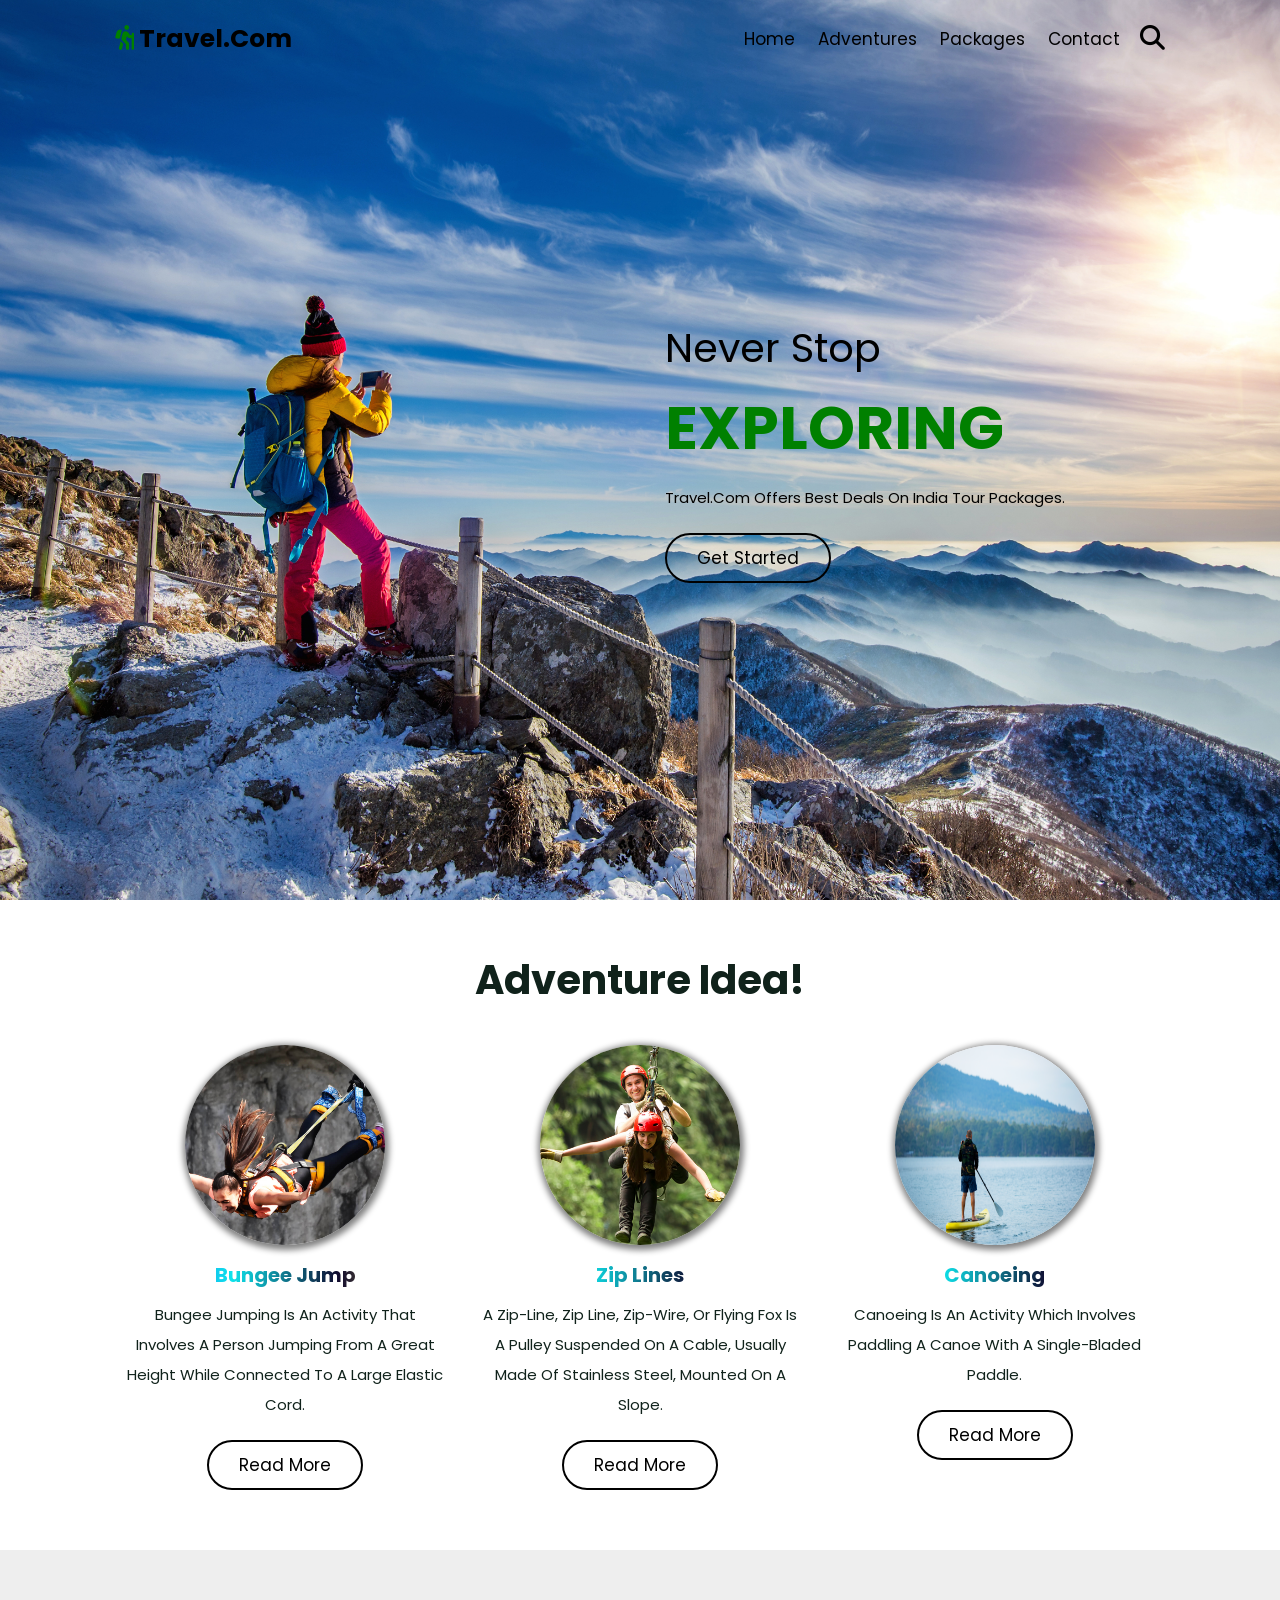
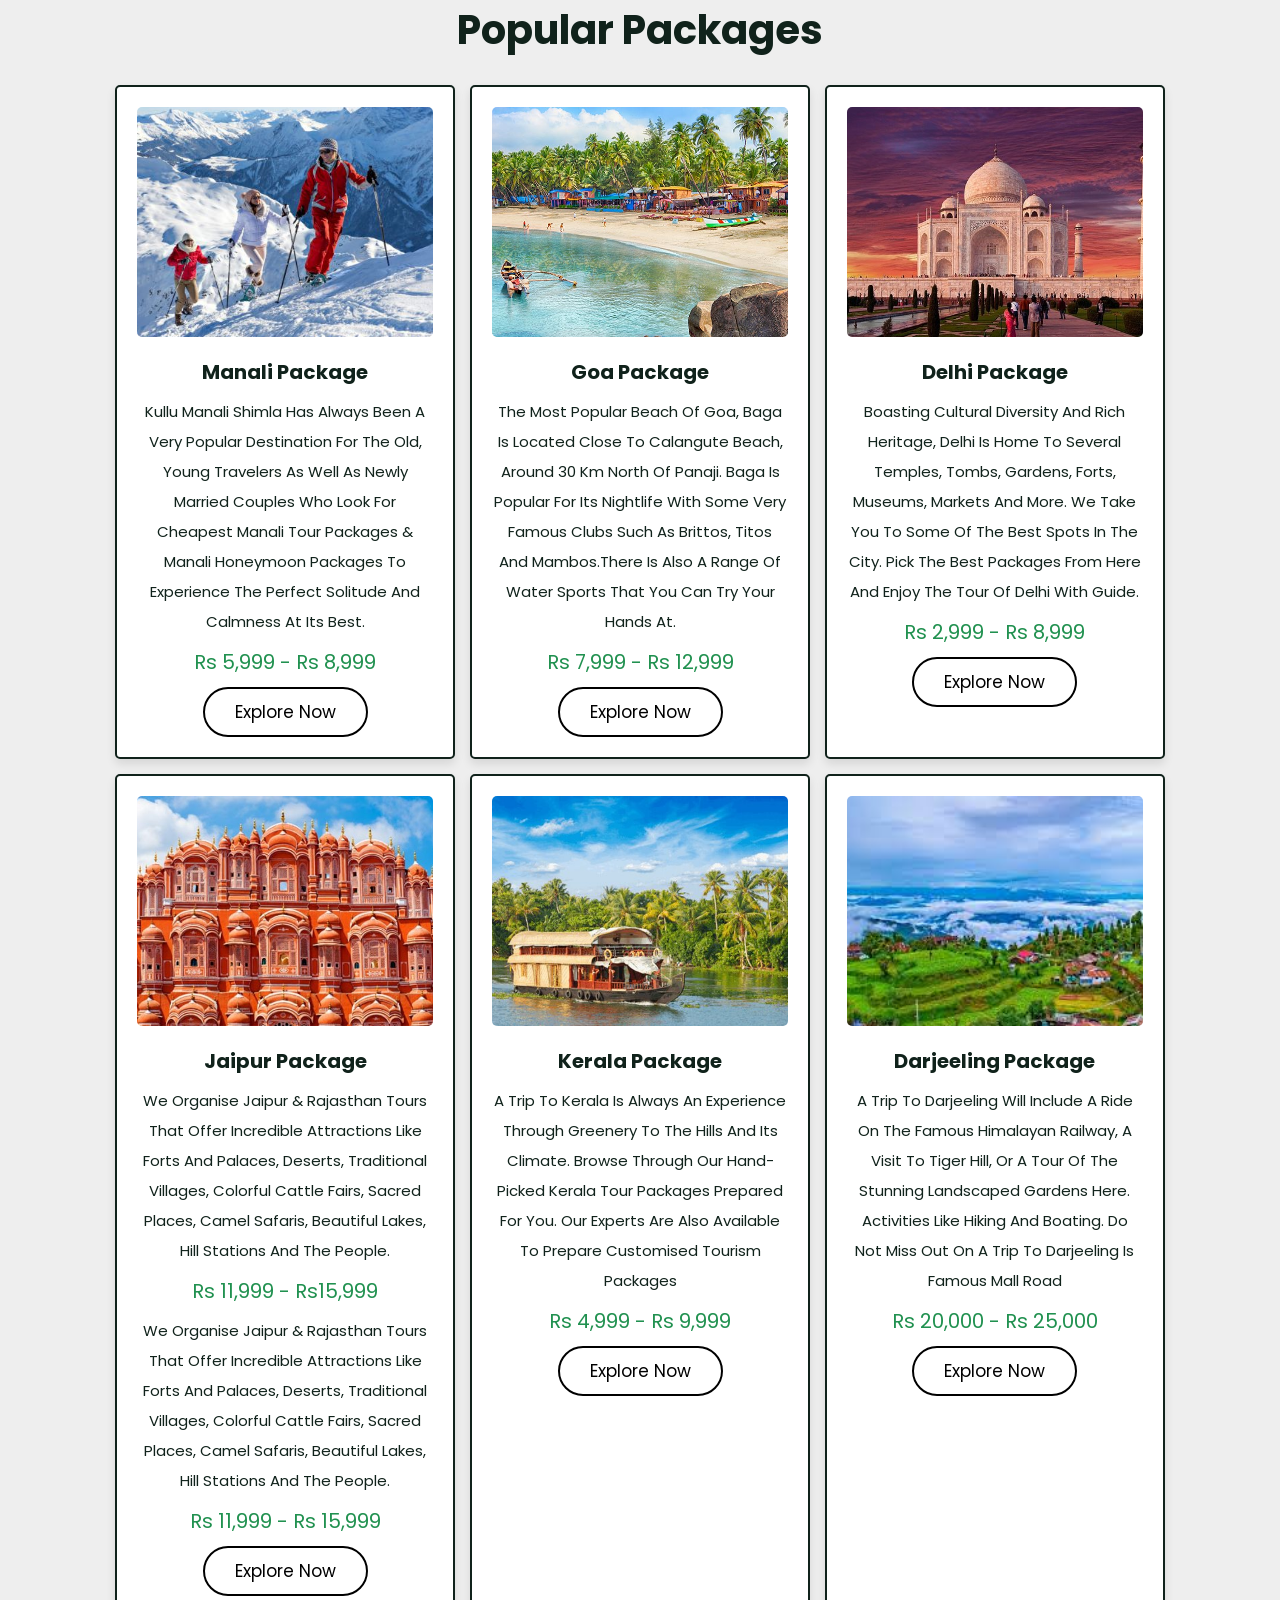
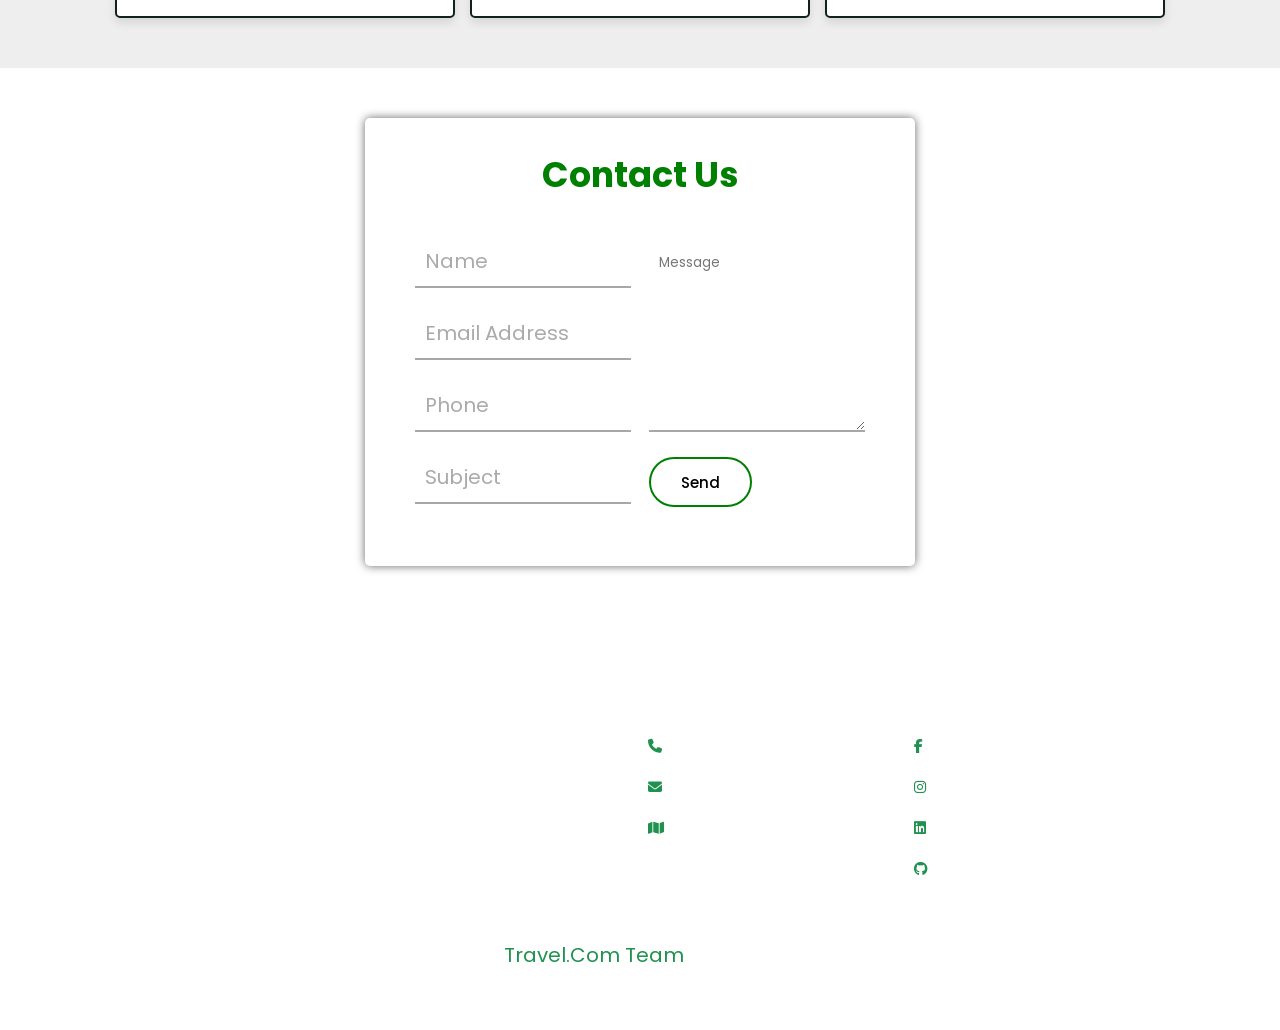
<file: Tour Project (Front-End)/Travel.com.html>
<!DOCTYPE html>
<html lang="en">
<head>
    <meta charset="UTF-8">
    <meta name="viewport" content="width=device-width, initial-scale=1.0">
    <title>Tour & Travel</title>
    <link rel="stylesheet" href="https://cdnjs.cloudflare.com/ajax/libs/font-awesome/6.1.1/css/all.min.css">
    <link rel="stylesheet" href="css/style.css">
    <!-- Iconscout Link  -->
    <link rel="stylesheet" href="https://unicons.iconscout.com/release/v2.1.6/css/unicons.css">

</head>
<body>
    <header class="header">
        <a href="#" class="logo"><i class="fas fa-hiking"></i> travel.com</a>
        <nav class="navbar">
            <div id="nav-close" class="fas fa-times"></div>
            <a href="#home">home</a>
            <a href="#category">Adventures</a>
            <a href="#packages">packages</a>
            <a href="#contact">contact</a>
        </nav>
        <div class="icons">
            <div id="menu-btn" class="fas fa-bars"></div> 
            <div id="search-btn" class="fas fa-search"></div>
          
        </div>
    </header>

    <div class="search-form">
        <div id="close-search" class="fas fa-times"></div>
        <form action="">
        <input type="search" name="" placeholder="search here..." id="search-box">
        <label for="search-box" class="fas fa-search"></label>
        </form>
    </div>

    <section class="home" id="home">
   
        <div class="wrapper">
           
                <div class="box" style="background: url(images/tour2.jpg) no-repeat;">
                <div class="content">
                    <span>never stop</span>
                    <h3>exploring</h3>
                    <p>Travel.com offers best deals on India tour packages.</p>
                    <a href="#category" class="btn">get started</a>
                </div>
                </div>  
        </div>
    </section>

    <!-- Adventure section -->

    <section class="category" id="category">

        <h1 class="heading">Adventure Idea!</h1>
    
        <div class="box-container">
    
            <div class="box">
                <img src="images/category-1.jpg" alt="BungeeJumpingImg">
                <h3>bungee jump</h3>
                <p>Bungee jumping is an activity that involves a person jumping from a great height while connected to a large elastic cord.</p>
                <a href="https://en.wikipedia.org/wiki/Bungee_jumping" class="btn">read more</a>
            </div>
    
            <div class="box">
                <img src="images/category-2.jpg" alt="ZipLinesImg">
                <h3>zip lines</h3>
                <p>A zip-line, zip line, zip-wire, or flying fox is a pulley suspended on a cable, usually made of stainless steel, mounted on a slope.</p>
                <a href="https://en.wikipedia.org/wiki/Zip_line" class="btn">read more</a>
            </div>
    
            <div class="box">
                <img src="images/can2.jpg" alt="canoeingImg">
                <h3>Canoeing</h3>
                <p>Canoeing is an activity which involves paddling a canoe with a single-bladed paddle.</p>
                <a href="https://en.wikipedia.org/wiki/Canoeing" class="btn">read more</a>
            </div>
    
        </div>
    
    </section>
    <section class="packages" id="packages">

        <h1 class="heading">popular packages</h1>
    
        <div class="box-container">
    
            <div class="box">
                <div class="image">
                    <img src="images/img-1.jpg" alt="">
                </div>
                <div class="content">
                    <h3>Manali Package</h3>
                    <p>Kullu Manali Shimla has always been a very popular destination for the old, young travelers as well as newly married couples who look for cheapest Manali tour packages &amp; Manali Honeymoon Packages to experience the perfect solitude and calmness at its best.</p>
                    <div class="price">Rs 5,999 - Rs 8,999</div>
                    <a href="https://en.wikipedia.org/wiki/Manali,_Himachal_Pradesh" class="btn">explore now</a>
                </div>
            </div>
    
            <div class="box">
                <div class="image">
                    <img src="images/img-2.jpg" alt="">
                </div>
                <div class="content">
                    <h3>Goa Package</h3>
                    <p>The most popular beach of Goa, Baga is located close to Calangute beach, around 30 Km North of Panaji. Baga is popular for its nightlife with some very famous clubs such as Brittos, Titos and Mambos.There is also a range of water sports that you can try your hands at.</p>
                    <div class="price">Rs 7,999 - Rs 12,999</div>
                    <a href="https://en.wikipedia.org/wiki/Tourism_in_Goa" class="btn">explore now</a>
                </div>
            </div>
    
            <div class="box">
                <div class="image">
                    <img src="images/img-3.jpg" alt="">
                </div>
                <div class="content">
                    <h3>Delhi Package</h3>
                    <p>Boasting cultural diversity and rich heritage, Delhi is home to several temples, tombs, gardens, forts, museums, markets and more. We take you to some of the best spots in the city. Pick the best packages from here and enjoy the tour of Delhi with guide.</p>
                    <div class="price">Rs 2,999 - Rs 8,999</div>
                    <a href="https://en.wikipedia.org/wiki/List_of_tourist_attractions_in_Delhi" class="btn">explore now</a>
                </div>
            </div>
    
            <div class="box">
                <div class="image">
                    <img src="images/img-4.jpg" alt="">
                </div>
                <div class="content">
                    <h3>Jaipur Package</h3>

                    <p>We organise Jaipur &amp; Rajasthan tours that offer incredible attractions like Forts and Palaces, Deserts, Traditional Villages, colorful cattle fairs, sacred places, camel safaris, beautiful lakes, hill stations and the people. </p>
                    <div class="price">Rs 11,999 - Rs15,999</div>

                    <p>We organise Jaipur & Rajasthan tours that offer incredible attractions like Forts and Palaces, Deserts, Traditional Villages, colorful cattle fairs, sacred places, camel safaris, beautiful lakes, hill stations and the people. </p>
                    <div class="price">Rs 11,999 - Rs 15,999</div>

                    <a href="https://en.wikipedia.org/wiki/Jaipur" class="btn">explore now</a>
                </div>
            </div>
    
            <div class="box">
                <div class="image">
                    <img src="images/img-5.jpg" alt="">
                </div>
                <div class="content">
                    <h3>Kerala Package</h3>
                    <p>A trip to Kerala is always an experience through greenery to the hills and its climate. Browse through our hand-picked Kerala tour packages prepared for you. Our experts are also available to prepare customised tourism packages</p>
                    <div class="price">Rs 4,999 - Rs 9,999</div>
                    <a href="https://en.wikipedia.org/wiki/Tourism_in_Kerala" class="btn">explore now</a>
                </div>
            </div>
    
            <div class="box">
                <div class="image">
                    <img src="images/img-6.jpg" alt="">
                </div>
                <div class="content">
                    <h3>Darjeeling Package</h3>
                    <p>A trip to Darjeeling will include a ride on the famous Himalayan Railway, a visit to Tiger Hill, or a tour of the stunning landscaped gardens here. Activities like hiking and boating. Do not miss out on a trip to Darjeeling Is famous Mall Road</p>
                    <div class="price">Rs 20,000 - Rs 25,000</div>
                    <a href="https://en.wikipedia.org/wiki/Darjeeling" class="btn">explore now</a>
                </div>
            </div>
    
        </div>
    
    </section>
    <section class="contact" id="contact">
    
    <div class="wrapper1">
        <div class="title1">
          <h1>Contact us</h1>
        </div>
        <div class="contact-form">
            <form method = "post" action = "contact_us.php">
          <div class="input-fields">
            
            <input type="text" class="input"  placeholder="Name" name="name">
            <input type="email" class="input"  placeholder="Email Address" name="email" pattern=".+@gmail\.com">
            <input type="phone" class="input"  placeholder="Phone" name="phone">
            <input type="text" class="input"  placeholder="Subject" name="subject">
          </div>
          <div class="msg">
            <textarea placeholder="Message" name="message"></textarea> <br>
            <div class="btn1"><button type="submit">send <i class="uil uil-message"></i></div>
          </div>
          </form>
        </div>
        </div> 
    
    </section>
    <section class="footer">

        <div class="box-container">
    
            <div class="box">
                <h3>Quick links</h3>
                <a href="#home">home</a>    
                <a href="#packages">packages</a>
                <a href="#query">query</a>
            </div>
    
            <div class="box">
                <h3>extra links</h3>
                <a href="#contact">ask questions</a>
                <a href="#">terms of use</a>
                <a href="#">privacy policy</a>
            </div>
    
            <div class="box">
                <h3>contact info</h3>
                <a href="tel:+919284209579"> <i class="fas fa-phone"></i> +91 9284209579 </a>
                <a href="mailto: surveriddhi24@gmail.com"> <i class="fas fa-envelope"></i> surveriddhi24@gmail.com </a>
                <a href="#"> <i class="fas fa-map"></i> Pune, india - 226010 </a>
            </div>
    
            <div class="box">
                <h3>follow us</h3>
                <a href="https://www.facebook.com/share/SuvX6FNDvS15GHiQ/?mibextid=qi2Omg"> <i class="fab fa-facebook-f"></i> facebook </a>
                <a href="https://www.instagram.com/riddhiiii.s_?igsh=MXN2bzI0MTlkdTNzMA=="> <i class="fab fa-instagram"></i> instagram </a>
                <a href="https://www.linkedin.com/in/riddhi-surve-6ab983289?utm_source=share&utm_campaign=share_via&utm_content=profile&utm_medium=android_app"> <i class="fab fa-linkedin"></i> linkedin </a>
                <a href="https://github.com/Riddhiii-s"> <i class="fab fa-github"></i> github </a>
            </div>
        </div>
        <div class="credit">created by <span>Travel.com Team</span> | all rights reserved!</div>
    </section>
    <!-- footer section ends -->
    <script src="js/script.js"></script>
</body>
</html>
</file>
<file: Tour Project (Front-End)/css/style.css>
@import url("https://fonts.googleapis.com/css2?family=Poppins:ital,wght@0,100;0,300;0,400;0,500;0,600;1,100;1,300&display=swap");

* {
  font-family: "Poppins", sans-serif;
  margin: 0;
  padding: 0;
  box-sizing: border-box;
  outline: none;
  border: none;
  text-decoration: none;
  text-transform: capitalize;
  transition: 0.2s linear;
}
html {
  font-size: 62.5%;
  overflow-x: hidden;
  scroll-behavior: smooth;
  scroll-padding-top: 5rem;
}

section {
  padding: 5rem 9%;
}
.btn {
  margin-top: 1rem;
  display: inline-block;
  border: 0.2rem solid black;
  color: black;
  cursor: pointer;
  background: none;
  font-size: 1.7rem;
  padding: 1rem 3rem;
  border-radius: 40px;
}
.btn:hover {
  background: black;
  color: white;
}
.heading {
  text-align: center;
  margin-bottom: 2.5rem;
  font-size: 4rem;
  color: #10221b;
}
.header {
  position: fixed;
  top: 0;
  left: 0;
  right: 0;
  padding: 2rem 9%;
  z-index: 1000;
  display: flex;
  align-items: center;
}
.header.active {
  background: #fff;
  box-shadow: 0 0.5rem 1rem rgba(0, 0, 0, 0.1);
}
.header .logo {
  margin-right: auto;
  font-size: 2.5rem;
  color: black;
  font-weight: bolder;
}
.wrapper1 {
  margin-left: auto;
  margin-right: auto;
  top: 50%;
  left: 50%;
  width: 100%;
  max-width: 550px;
  padding: 30px;
  border-radius: 5px;
  box-shadow: 0 0 10px rgba(0, 0, 0, 0.6);
}

.wrapper1 .title1 h1 {
  color: green;
  text-align: center;
  margin-bottom: 25px;
  font-size: 3.5rem;
}

.contact-form {
  display: flex;
}

.uil {
  height: 50px;
  width: 50px;
}

.input-fields {
  display: flex;
  flex-direction: column;
  margin-right: 4%;
}

.input-fields,
.msg {
  width: 60%;
}

.input-fields .input,
.msg textarea {
  margin: 10px 0;
  background: transparent;
  border: 0px;
  border-bottom: 2px solid #5f66618f;
  padding: 10px;
  color: black;
  width: 100%;
}

.msg textarea {
  height: 189px;
}
.msg .btn1 {
  margin-top: 1rem;
  display: inline-block;
  border: 0.2rem solid green;
  color: black;
  cursor: pointer;
  font-size: 1.7rem;
  padding: 1rem 3rem;
  border-radius: 40px;
  background: none;
}
.btn1 button[type="submit"] {
  background-color: transparent;
  font-size: 15px;
  font-weight: 500;
}

i {
  color: green;
}

.header .navbar a {
  margin-left: 2rem;
  font-size: 1.7rem;
  color: black;
}
.header .navbar a:hover {
  color: green;
}
.header .navbar #nav-close {
  font-size: 5rem;
  cursor: pointer;
  color: black;
  display: none;
}
.header .icons a,
.header .icons div {
  font-size: 2.5rem;
  margin-left: 2rem;
  cursor: pointer;
  color: black;
}

.header.icons a:hover,
.header.icons div:hover {
  color: green;
}
.header #menu-btn {
  display: none;
}

.search-form {
  position: fixed;
  top: 0;
  left: 0;
  height: 100%;
  width: 100%;
  background: rgba(0, 0, 0, 0.8);
  display: flex;
  align-items: center;
  justify-content: center;
  z-index: 10000;
  transform: translateY(-110%);
}

.search-form.active {
  transform: translateY(0%);
}

#close-search {
  position: absolute;
  top: 1.5rem;
  right: 2.5rem;
  cursor: pointer;
  color: white;
  font-size: 5rem;
}
#close-search:hover {
  color: green;
}

form {
  width: 90vw;
  margin: 0 2rem;
  padding-bottom: 2rem;
  border-bottom: 0.2rem solid white;
  display: flex;
  align-items: center;
}
form input {
  width: 100%;
  font-size: 2rem;
  color: white;
  text-transform: none;
  background: none;
  padding-right: 2rem;
}

form input::placeholder {
  color: #aaa;
}

form label {
  font-size: 3rem;
  cursor: pointer;
  color: white;
}
form label:hover {
  color: green;
}
.home {
  padding: 0;
}
.home .box {
  min-height: 100vh;
  display: flex;
  align-items: center;
  background-size: cover !important;
  background-position: center !important;
  justify-content: flex-end;
  padding: 2rem 9%;
}

.home .content {
  width: 50rem;
}
.home .content span {
  font-size: 4rem;
  color: black;
}
.home .content h3 {
  font-size: 6rem;
  color: green;
  padding-top: 0.5rem;
  text-transform: uppercase;
}
.home .content p {
  line-height: 2;
  color: black;
  font-size: 1.5rem;
  padding: 1rem 0;
}
.category .box-container {
  display: -ms-grid;
  display: grid;
  -ms-grid-columns: (minmax(29rem, 1fr)) [auto-fit];
  grid-template-columns: repeat(auto-fit, minmax(29rem, 1fr));
  gap: 1.5rem;
}

.category .box-container .box {
  text-align: center;
  padding: 1rem;
}
.category .box-container .box img {
  height: 20rem;
  width: 20rem;
  border-radius: 50%;
  margin-bottom: 1rem;
  box-shadow: 1px 2px 6px 3px grey;
}
.category .box-container .box h3 {
  font-size: 2rem;
  background: linear-gradient(to right, #2545fc,
  #0de3eb, #100a2e, #eedd44);
  -webkit-text-fill-color: transparent;
  -webkit-background-clip: text;
}

.category .box-container .box p {
  font-size: 1.5rem;
  color: #10221b;
  padding: 1rem 0;
  line-height: 2;
}
.packages {
  background: #eee;
}

.packages .box-container {
  display: -ms-grid;
  display: grid;
  -ms-grid-columns: (minmax(32rem, 1fr)) [auto-fit];
  grid-template-columns: repeat(auto-fit, minmax(32rem, 1fr));
  gap: 1.5rem;
}

.packages .box-container .box {
  text-align: center;
  background: #fff;
  border: 0.2rem solid #10221b;
  -webkit-box-shadow: 0 0.5rem 1rem rgba(0, 0, 0, 0.1);
  box-shadow: 0 0.5rem 1rem rgba(0, 0, 0, 0.1);
  border-radius: 0.5rem;
}

.packages .box-container .box:hover {
  background: #10221b;
}

.packages .box-container .box:hover .content > * {
  color: #fff;
}

.packages .box-container .box:hover .btn {
  border-color: #fff;
}

.packages .box-container .box:hover .btn:hover {
  background: #fff;
  color: #10221b;
}

.packages .box-container .box .image {
  height: 25rem;
  overflow: hidden;
  padding: 2rem;
  padding-bottom: 0;
  border-radius: 0.5rem;
}

.packages .box-container .box .image img {
  height: 100%;
  width: 100%;
  -o-object-fit: cover;
  object-fit: cover;
  border-radius: 0.5rem;
}

.packages .box-container .box .content {
  padding: 2rem;
}

.packages .box-container .box .content h3 {
  font-size: 2rem;
  color: #10221b;
}

.packages .box-container .box .content p {
  font-size: 1.5rem;
  color: #10221b;
  padding: 1rem 0;
  line-height: 2;
}

.packages .box-container .box .content .price {
  font-size: 2rem;
  color: #219150;
}

.footer {
  background: -webkit-gradient(
      linear,
      left top,
      left bottom,
      from(rgba(0, 0, 0, 0.5)),
      to(rgba(0, 0, 0, 0.5))
    ),
    url(../images/footer-bg.jpg) no-repeat;
  background: linear-gradient(rgba(0, 0, 0, 0.5), rgba(0, 0, 0, 0.5)),
    url(../images/footer.jpg) no-repeat;
  background-size: cover;
  background-position: center;
  background-attachment: fixed;
}

.footer .box-container {
  display: -ms-grid;
  display: grid;
  -ms-grid-columns: (minmax(25rem, 1fr)) [auto-fit];
  grid-template-columns: repeat(auto-fit, minmax(25rem, 1fr));
  gap: 1.5rem;
}

.footer .box-container .box h3 {
  font-size: 2rem;
  padding: 1.5rem 0;
  color: #fff;
}

.footer .box-container .box a {
  display: block;
  font-size: 1.4rem;
  color: #fff;
  padding: 1rem 0;
}

.footer .box-container .box a i {
  color: #219150;
  padding-right: 0.5rem;
}

.footer .box-container .box a:hover {
  color: #219150;
}

.footer .box-container .box a:hover i {
  padding-right: 2rem;
}

.footer .credit {
  text-align: center;
  margin-top: 2.5rem;
  padding: 1rem;
  padding-top: 2.5rem;
  font-size: 2rem;
  color: #fff;
}

.footer .credit span {
  color: #219150;
}

@media (max-width: 1200px) {
  .header {
    padding: 2rem;
  }
  section {
    padding: 3rem 2rem;
  }
}

@media (max-width: 991px) {
  html {
    font-size: 55%;
  }
  .home .box {
    padding: 2rem;
    justify-content: center;
    background-position: right !important;
  }
  .home .box .conent {
    text-align: center;
  }
  .home .box .conent span {
    font-size: 3rem;
  }
  .home .box .conent h3 {
    font-size: 4rem;
  }
}
@media (max-width: 768px) {
  .header #menu-btn {
    display: inline-block;
  }
  .header .navbar {
    position: fixed;
    top: 0;
    left: -110%;
    background: white;
    z-index: 10000;
    width: 35rem;
    height: 100%;

    display: flex;
    flex-flow: column;
    align-items: center;
    justify-content: center;
  }
  .header .navbar.active {
    left: 0;
    box-shadow: 0 0 0 100vw rgba(0, 0, 0, 0.8);
  }
  .header .navbar a {
    margin: 1rem 0;
    font-size: 3rem;
  }
  .header .navbar #nav-close {
    display: block;
    position: absolute;
    top: 1rem;
    right: 2rem;
  }
  .contact-form {
    flex-direction: column;
  }
  .msg textarea {
    height: 80px;
  }
  .input-fields,
  .msg {
    width: 100%;
  }
  .input, textarea {
    width: 60vw !important;
  }
  .msg {
    margin-left: -20px;
  }
  form {
    flex-direction: column;
    width: 70vw;
  }
}

@media (max-width: 450px) {
  html {
    font-size: 50%;
  }
  .heading {
    font-size: 3rem;
  }
    .input, textarea {
    width: 70vw !important;
  }
  form {
    width: 50vw;
  }
  .wrapper1 {
    padding: 10px;
  }
}
</file>
